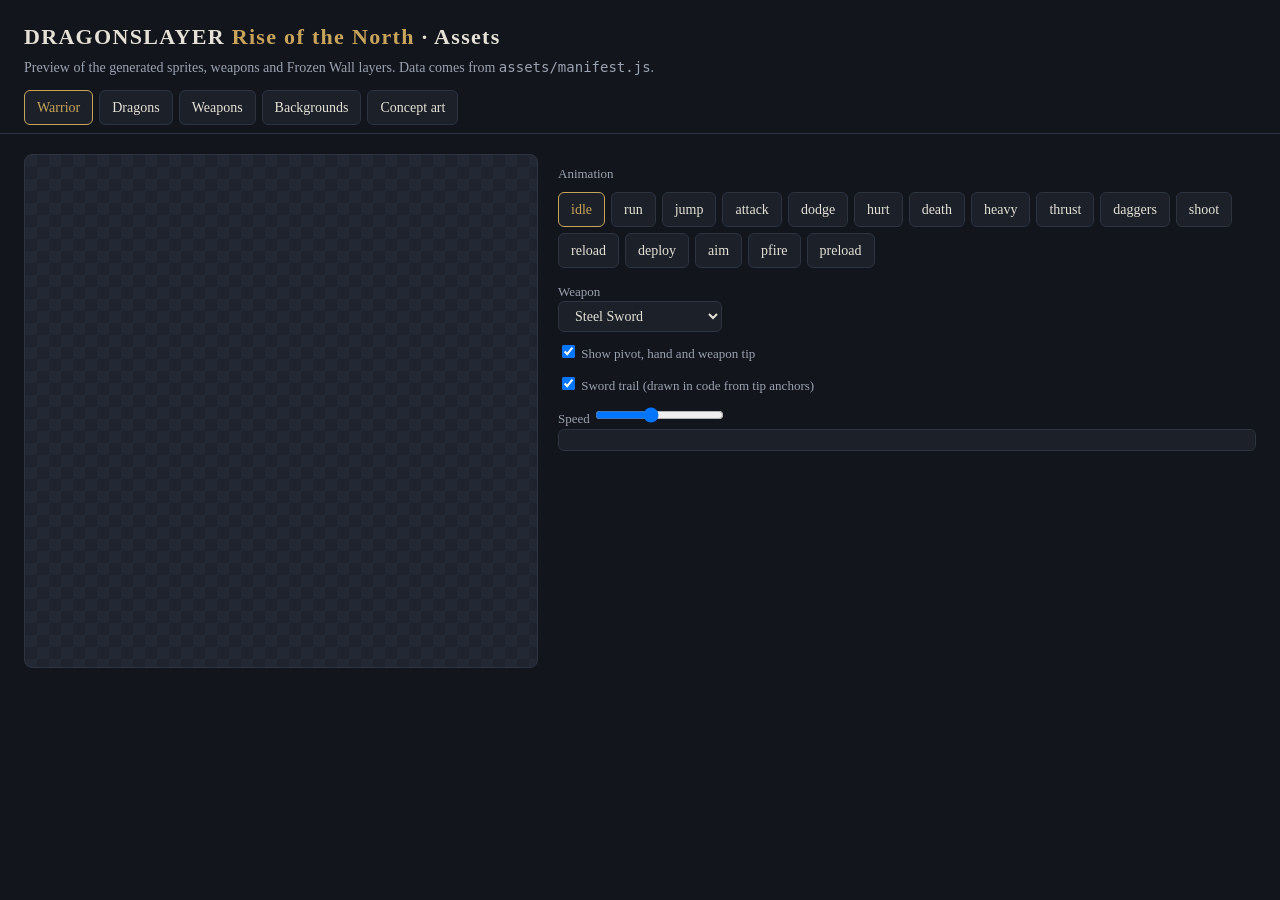
<file: asset_preview.html>
<!doctype html>
<html lang="en">
<head>
<meta charset="utf-8">
<meta name="viewport" content="width=device-width, initial-scale=1">
<title>Dragonslayer Asset Preview</title>
<style>
  :root {
    --bg: #12151c; --panel: #1b2029; --line: #2c3341; --text: #e6e1d6; --muted: #9aa3b2;
    --accent: #c8a45a; --fire: #ff8a2a; --ice: #9fd6f0;
  }
  * { box-sizing: border-box; }
  body { margin: 0; background: var(--bg); color: var(--text);
         font: 15px/1.5 Georgia, "Times New Roman", serif; }
  header { padding: 20px 24px 8px; border-bottom: 1px solid var(--line); }
  h1 { margin: 0; font-size: 22px; letter-spacing: .06em; }
  h1 span { color: var(--accent); }
  header p { margin: 4px 0 12px; color: var(--muted); font-size: 14px; }
  nav { display: flex; gap: 6px; flex-wrap: wrap; }
  nav button, .chips button, select {
    background: var(--panel); color: var(--text); border: 1px solid var(--line);
    padding: 6px 12px; border-radius: 6px; font: inherit; font-size: 14px; cursor: pointer; }
  nav button.on, .chips button.on { border-color: var(--accent); color: var(--accent); }
  main { padding: 20px 24px 40px; max-width: 1400px; }
  section { display: none; } section.on { display: block; }
  .row { display: flex; gap: 20px; flex-wrap: wrap; align-items: flex-start; }
  .stage { background: repeating-conic-gradient(#1e232d 0% 25%, #232934 0% 50%) 0 0 / 24px 24px;
           border: 1px solid var(--line); border-radius: 8px; max-width: 100%; height: auto; }
  .controls { min-width: 260px; flex: 1; }
  .chips { display: flex; flex-wrap: wrap; gap: 6px; margin: 8px 0 14px; }
  label { color: var(--muted); font-size: 13px; display: block; margin-top: 10px; }
  .meta { font: 12px/1.6 Consolas, monospace; color: var(--muted); white-space: pre-wrap;
          background: var(--panel); border: 1px solid var(--line); border-radius: 6px; padding: 10px; }
  .grid { display: grid; grid-template-columns: repeat(auto-fill, minmax(150px, 1fr)); gap: 14px; }
  .card { background: var(--panel); border: 1px solid var(--line); border-radius: 8px; padding: 12px;
          text-align: center; }
  .card img { max-height: 260px; max-width: 100%; }
  .card div { margin-top: 6px; font-size: 14px; }
  .wide img { width: 100%; border-radius: 8px; border: 1px solid var(--line); display: block; margin-bottom: 18px; }
  canvas.full { width: 100%; height: auto; border-radius: 8px; border: 1px solid var(--line); }
  .warn { color: var(--fire); }
</style>
</head>
<body>
<header>
  <h1>DRAGONSLAYER <span>Rise of the North</span> · Assets</h1>
  <p>Preview of the generated sprites, weapons and Frozen Wall layers. Data comes from <code>assets/manifest.js</code>.</p>
  <nav id="tabs"></nav>
</header>
<main>
  <section id="warrior">
    <div class="row">
      <canvas id="wCanvas" class="stage" width="512" height="512"></canvas>
      <div class="controls">
        <label>Animation</label><div class="chips" id="wAnims"></div>
        <label>Weapon</label><select id="wWeapon"></select>
        <label><input type="checkbox" id="wAnchors" checked> Show pivot, hand and weapon tip</label>
        <label><input type="checkbox" id="wTrail" checked> Sword trail (drawn in code from tip anchors)</label>
        <label>Speed <input type="range" id="wSpeed" min="0.25" max="2" step="0.25" value="1"></label>
        <div class="meta" id="wMeta"></div>
      </div>
    </div>
  </section>
  <section id="dragon">
    <div class="row">
      <canvas id="dCanvas" class="stage" width="768" height="512"></canvas>
      <div class="controls">
        <label>Dragon</label><select id="dPick"></select>
        <label>Animation</label><div class="chips" id="dAnims"></div>
        <label><input type="checkbox" id="dAnchors" checked> Show pivot and mouth anchor</label>
        <label><input type="checkbox" id="dFire" checked> Fire particles (drawn in code)</label>
        <div class="meta" id="dMeta"></div>
      </div>
    </div>
  </section>
  <section id="weapons"><div class="grid" id="wGrid"></div></section>
  <section id="level">
    <label>Background <select id="bgPick"></select></label>
    <canvas id="lCanvas" class="full" width="1600" height="450"></canvas>
    <p style="color:var(--muted)">Parallax test: all five layers tile horizontally. The warrior runs on <code>floor_y</code>; snow is drawn in code.</p>
    <div class="grid" id="propGrid"></div>
  </section>
  <section id="concept" class="wide"><div id="cList"></div></section>
</main>
<script src="assets/manifest.js"></script>
<script>
const M = window.ASSET_MANIFEST;
const A = p => 'assets/' + p;
const imgCache = {};
function img(p) {
  if (!imgCache[p]) { const i = new Image(); i.src = A(p); imgCache[p] = i; }
  return imgCache[p];
}
if (!M) document.querySelector('main').innerHTML =
  '<p class="warn">assets/manifest.js not found. Run: python tools/generate_assets.py</p>';

// ---------- tabs
const TABS = [['warrior', 'Warrior'], ['dragon', 'Dragons'], ['weapons', 'Weapons'],
              ['level', 'Backgrounds'], ['concept', 'Concept art']];
const nav = document.getElementById('tabs');
let current = 'warrior';
function show(id) {
  current = id;
  document.querySelectorAll('section').forEach(s => s.classList.toggle('on', s.id === id));
  nav.querySelectorAll('button').forEach(b => b.classList.toggle('on', b.dataset.id === id));
  try { localStorage.setItem('ds-tab', id); } catch (e) {}
}
TABS.forEach(([id, label]) => {
  const b = document.createElement('button'); b.textContent = label; b.dataset.id = id;
  b.onclick = () => show(id); nav.appendChild(b);
});
let saved = null; try { saved = localStorage.getItem('ds-tab'); } catch (e) {}
show(TABS.some(t => t[0] === saved) ? saved : 'warrior');

function chips(el, names, onPick) {
  names.forEach((n, i) => {
    const b = document.createElement('button'); b.textContent = n.replace('_', ' ');
    b.onclick = () => { el.querySelectorAll('button').forEach(x => x.classList.remove('on'));
                        b.classList.add('on'); onPick(n); };
    if (i === 0) b.classList.add('on');
    el.appendChild(b);
  });
}
function dot(ctx, x, y, c, r = 4) { ctx.fillStyle = c; ctx.beginPath(); ctx.arc(x, y, r, 0, 7); ctx.fill(); }

// ---------- warrior
const W = M && M.warrior;
const wState = { anim: 'idle', weapon: 'steel_sword', t: 0, trail: [] };
if (W) {
  chips(document.getElementById('wAnims'), Object.keys(W.animations), a => { wState.anim = a; wState.t = 0; wState.trail = []; });
  const sel = document.getElementById('wWeapon');
  W.variants.forEach(v => { const o = document.createElement('option'); o.value = v;
    o.textContent = (M.weapons[v] && M.weapons[v].name) || 'Unarmed'; sel.appendChild(o); });
  sel.onchange = () => { wState.weapon = sel.value; wState.trail = []; };
}
function drawWarrior(dt) {
  const c = document.getElementById('wCanvas'), ctx = c.getContext('2d');
  const an = W.animations[wState.anim];
  wState.t += dt * an.fps * +document.getElementById('wSpeed').value;
  let i = Math.floor(wState.t);
  if (an.loop) i %= an.frames; else if (i >= an.frames + 6) { wState.t = 0; i = 0; wState.trail = []; }
  i = Math.min(i, an.frames - 1);
  const [fw, fh] = W.frame_size, s = c.width / fw;
  const sheet = img(W.sheet_pattern.replace('{variant}', wState.weapon).replace('{anim}', wState.anim));
  ctx.clearRect(0, 0, c.width, c.height);
  const pf = an.per_frame[i];
  const tip = pf.tips[wState.weapon];
  if (document.getElementById('wTrail').checked && tip) {
    const last = wState.trail[wState.trail.length - 1];
    if (!last || last.i !== i) wState.trail.push({ i, hand: pf.hand, tip });
    if (wState.trail.length > 4) wState.trail.shift();
    if (wState.anim === 'attack' && wState.trail.length > 1) {
      ctx.beginPath();
      wState.trail.forEach((p, k) => k ? ctx.lineTo(p.tip[0] * s, p.tip[1] * s) : ctx.moveTo(p.tip[0] * s, p.tip[1] * s));
      [...wState.trail].reverse().forEach(p => ctx.lineTo((p.hand[0] * .4 + p.tip[0] * .6) * s, (p.hand[1] * .4 + p.tip[1] * .6) * s));
      ctx.fillStyle = 'rgba(220,235,255,0.28)'; ctx.fill();
    }
  }
  if (sheet.complete) ctx.drawImage(sheet, i * fw, 0, fw, fh, 0, 0, c.width, c.height);
  if (document.getElementById('wAnchors').checked) {
    ctx.strokeStyle = 'rgba(200,164,90,.5)'; ctx.setLineDash([4, 4]);
    ctx.beginPath(); ctx.moveTo(0, W.pivot[1] * s); ctx.lineTo(c.width, W.pivot[1] * s); ctx.stroke(); ctx.setLineDash([]);
    dot(ctx, W.pivot[0] * s, W.pivot[1] * s, '#c8a45a', 5);
    dot(ctx, pf.hand[0] * s, pf.hand[1] * s, '#7fd17f');
    if (tip) dot(ctx, tip[0] * s, tip[1] * s, '#ff6b6b');
    const b = pf.bbox; ctx.strokeStyle = 'rgba(159,214,240,.35)';
    ctx.strokeRect(b[0] * s, b[1] * s, (b[2] - b[0]) * s, (b[3] - b[1]) * s);
  }
  document.getElementById('wMeta').textContent =
    `${wState.anim}  frame ${i + 1}/${an.frames}  ${an.fps} fps  loop=${an.loop}\n` +
    `sheet: ${W.sheet_pattern.replace('{variant}', wState.weapon).replace('{anim}', wState.anim)}\n` +
    `hand ${pf.hand}  angle ${pf.weapon_angle}\ntip ${tip || '-'}\nbbox ${pf.bbox}`;
}

// ---------- dragon
const DRAGONS = M ? Object.keys(M).filter(k => k.startsWith('dragon_')) : [];
let D = M && M[DRAGONS[0]];
const dState = { anim: 'idle', t: 0, parts: [] };
function dragonChips() {
  const el = document.getElementById('dAnims');
  el.innerHTML = '';
  chips(el, Object.keys(D.animations), a => { dState.anim = a; dState.t = 0; });
  dState.anim = 'idle'; dState.t = 0;
}
if (D) {
  const sel = document.getElementById('dPick');
  DRAGONS.forEach(k => { const o = document.createElement('option'); o.value = k; o.textContent = k.replace('dragon_', ''); sel.appendChild(o); });
  sel.onchange = () => { D = M[sel.value]; dragonChips(); };
  dragonChips();
}
function spawnFire(list, x, y, angleDeg, scale) {
  const a = angleDeg * Math.PI / 180;
  for (let k = 0; k < 6; k++) {
    const sp = (260 + Math.random() * 160) * scale, j = (Math.random() - .5) * .35;
    list.push({ x, y, vx: Math.sin(a + j) * sp, vy: Math.cos(a + j) * sp, life: 0, max: .55 + Math.random() * .3,
                r: (6 + Math.random() * 6) * scale });
  }
}
function drawFire(ctx, list, dt) {
  ctx.globalCompositeOperation = 'lighter';
  for (const p of list) {
    p.life += dt; p.x += p.vx * dt; p.y += p.vy * dt - 30 * dt; p.vx *= .985; p.vy *= .985;
    const t = p.life / p.max, r = p.r * (1 + t * 3.5);
    const g = ctx.createRadialGradient(p.x, p.y, 0, p.x, p.y, r);
    g.addColorStop(0, `rgba(255,${230 - 150 * t | 0},${120 - 100 * t | 0},${.55 * (1 - t)})`);
    g.addColorStop(1, 'rgba(255,60,0,0)');
    ctx.fillStyle = g; ctx.beginPath(); ctx.arc(p.x, p.y, r, 0, 7); ctx.fill();
  }
  ctx.globalCompositeOperation = 'source-over';
  for (let k = list.length - 1; k >= 0; k--) if (list[k].life > list[k].max) list.splice(k, 1);
}
function drawDragon(dt) {
  const c = document.getElementById('dCanvas'), ctx = c.getContext('2d');
  const an = D.animations[dState.anim];
  dState.t += dt * an.fps;
  let i = Math.floor(dState.t);
  if (an.loop) i %= an.frames; else if (i >= an.frames + 5) { dState.t = 0; i = 0; }
  i = Math.min(i, an.frames - 1);
  const [fw, fh] = D.frame_size, s = c.width / fw;
  const sheet = img(D.sheet_pattern.replace('{anim}', dState.anim));
  const pf = an.per_frame[i];
  ctx.clearRect(0, 0, c.width, c.height);
  if (sheet.complete) ctx.drawImage(sheet, i * fw, 0, fw, fh, 0, 0, c.width, c.height);
  if (document.getElementById('dFire').checked) {
    if (pf.breathing_fire) spawnFire(dState.parts, pf.mouth[0] * s, pf.mouth[1] * s, pf.fire_angle, s);
    drawFire(ctx, dState.parts, dt);
  } else dState.parts.length = 0;
  if (document.getElementById('dAnchors').checked) {
    dot(ctx, D.pivot[0] * s, D.pivot[1] * s, '#c8a45a', 5);
    dot(ctx, pf.mouth[0] * s, pf.mouth[1] * s, '#ff6b6b');
    const a = pf.fire_angle * Math.PI / 180;
    ctx.strokeStyle = '#ff6b6b'; ctx.beginPath(); ctx.moveTo(pf.mouth[0] * s, pf.mouth[1] * s);
    ctx.lineTo((pf.mouth[0] + Math.sin(a) * 50) * s, (pf.mouth[1] + Math.cos(a) * 50) * s); ctx.stroke();
  }
  document.getElementById('dMeta').textContent =
    `${dState.anim}  frame ${i + 1}/${an.frames}  ${an.fps} fps  loop=${an.loop}\n` +
    `mouth ${pf.mouth}  fire_angle ${pf.fire_angle}  breathing_fire=${pf.breathing_fire}\nbbox ${pf.bbox}`;
}

// ---------- weapons + props + concept
if (M) {
  const g = document.getElementById('wGrid');
  Object.entries(M.weapons).forEach(([id, w]) => {
    g.insertAdjacentHTML('beforeend', `<div class="card"><img src="${A(w.file)}" alt="${w.name}">` +
      `<div>${w.name}</div><div style="color:var(--muted);font-size:12px">${id}.png · ${w.size[0]}×${w.size[1]}</div></div>`);
  });
  const bgSel = document.getElementById('bgPick');
  const showProps = () => {
    const grid = document.getElementById('propGrid');
    grid.innerHTML = '';
    Object.entries(M.backgrounds[window.BG_ID].props).forEach(([id, p]) => {
      const files = [p.file, ...Object.values(p.states || {})];
      files.forEach(f => grid.insertAdjacentHTML('beforeend',
        `<div class="card"><img src="${A(f)}" alt="${id}"><div>${f.split('/').pop()}</div></div>`));
    });
  };
  Object.keys(M.backgrounds || {}).forEach(k => { const o = document.createElement('option'); o.value = k; o.textContent = k; bgSel.appendChild(o); });
  window.BG_ID = bgSel.value;
  bgSel.onchange = () => { window.BG_ID = bgSel.value; showProps(); };
  if (window.BG_ID) showProps();
  if (M.concept) Object.values(M.concept).forEach(p => {
    document.getElementById('cList').insertAdjacentHTML('beforeend', `<img src="${A(p)}" alt="${p}">`);
  });
}

// ---------- level parallax
const lState = { x: 0, t: 0, snow: [] };
function drawLevel(dt) {
  const fz = M.backgrounds[window.BG_ID], c = document.getElementById('lCanvas'), ctx = c.getContext('2d');
  const k = c.height / fz.size[1], tw = fz.size[0] * k;
  lState.x += dt * 260; lState.t += dt;
  ctx.fillStyle = '#10141c'; ctx.fillRect(0, 0, c.width, c.height);
  const draw = (layer) => {
    const im = img(layer.file); if (!im.complete) return;
    const off = -((lState.x * layer.parallax) % tw);
    for (let x = off; x < c.width; x += tw) ctx.drawImage(im, x, 0, tw, c.height);
  };
  fz.layers.slice(0, 4).forEach(draw);
  draw(fz.layers[4]);
  const an = W.animations.run, i = Math.floor(lState.t * an.fps) % an.frames;
  const sheet = img(W.sheet_pattern.replace('{variant}', 'northern_longsword').replace('{anim}', 'run'));
  const s = k * W.recommended_scale_1080p, fw = W.frame_size[0];
  if (sheet.complete) ctx.drawImage(sheet, i * fw, 0, fw, fw, c.width * .3 - W.pivot[0] * s,
                                    fz.floor_y * k - W.pivot[1] * s, fw * s, fw * s);
  while (lState.snow.length < 160) lState.snow.push({ x: Math.random() * c.width, y: Math.random() * c.height,
                                                      r: .6 + Math.random() * 1.8, v: 30 + Math.random() * 60 });
  ctx.fillStyle = 'rgba(240,246,252,.8)';
  for (const f of lState.snow) {
    f.y += f.v * dt; f.x -= (f.v * .6 + 90) * dt;
    if (f.y > c.height) f.y = -4; if (f.x < 0) f.x += c.width;
    ctx.beginPath(); ctx.arc(f.x, f.y, f.r, 0, 7); ctx.fill();
  }
}

let last = performance.now();
function loop(now) {
  const dt = Math.min(.05, (now - last) / 1000); last = now;
  if (M) {
    if (current === 'warrior' && W) drawWarrior(dt);
    if (current === 'dragon' && D) drawDragon(dt);
    if (current === 'level' && M.backgrounds && W) drawLevel(dt);
  }
  requestAnimationFrame(loop);
}
requestAnimationFrame(loop);
</script>
</body>
</html>
</file>
